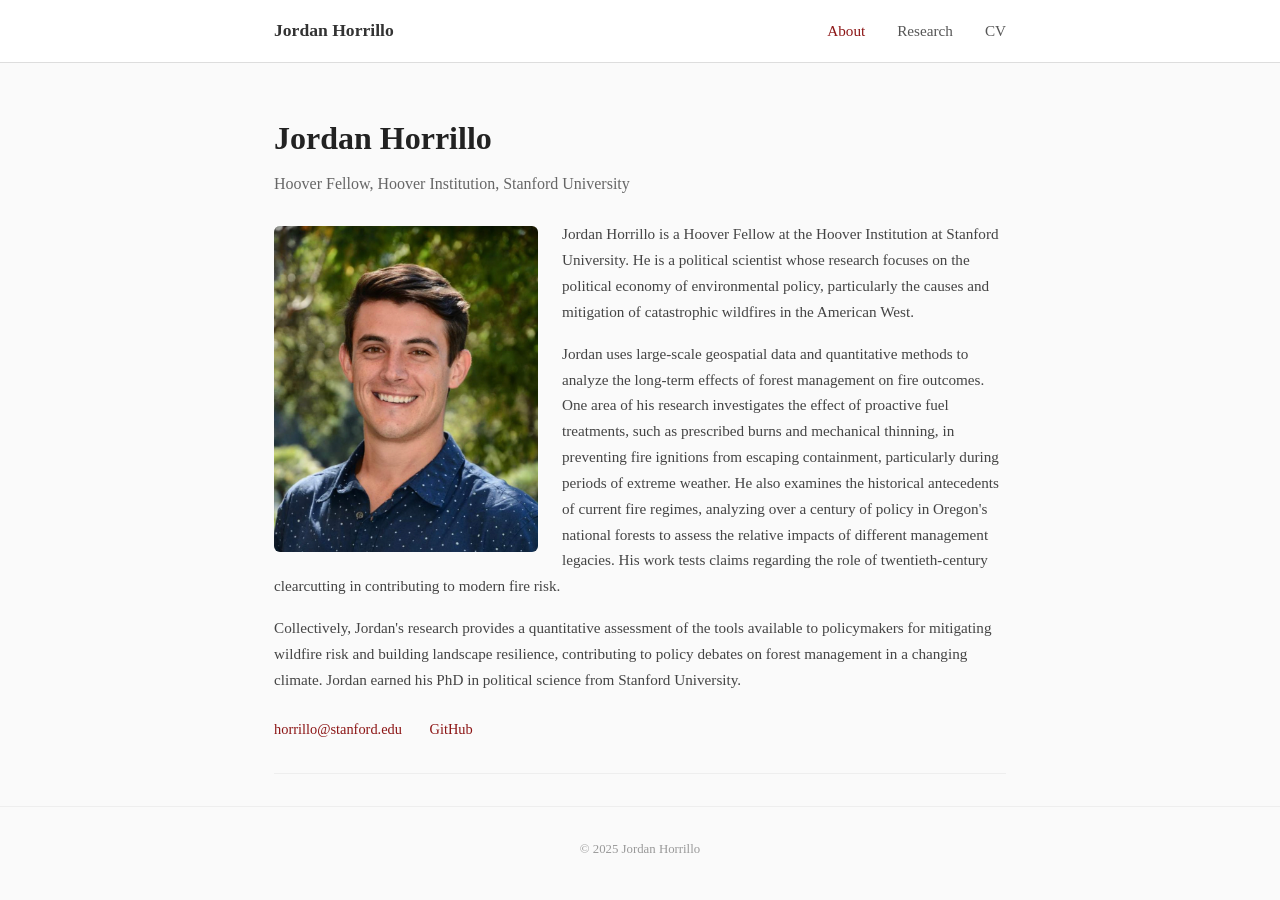
<file: index.html>
<!DOCTYPE html>
<html lang="en">
<head>
    <meta charset="UTF-8">
    <meta name="viewport" content="width=device-width, initial-scale=1.0">
    <title>Jordan Horrillo — Hoover Fellow, Stanford University</title>
    <meta name="description" content="Jordan Horrillo is a Hoover Fellow at the Hoover Institution at Stanford University. His research focuses on the political economy of environmental policy and catastrophic wildfires in the American West.">
    <link rel="canonical" href="https://jordanhorrillo.com/">
    <link rel="stylesheet" href="style.css">
</head>
<body>
    <nav>
        <div class="container">
            <a href="index.html" class="site-name">Jordan Horrillo</a>
            <ul>
                <li><a href="index.html" class="active">About</a></li>
                <li><a href="research.html">Research</a></li>
                <li><a href="cv.html">CV</a></li>
            </ul>
        </div>
    </nav>

    <main class="container">
        <div class="hero">
            <h1>Jordan Horrillo</h1>
            <p class="affiliation">Hoover Fellow, Hoover Institution, Stanford University</p>

            <div class="bio">
                <img src="headshot.jpg" alt="Jordan Horrillo" class="headshot">
                <p>Jordan Horrillo is a Hoover Fellow at the Hoover Institution at Stanford University. He is a political scientist whose research focuses on the political economy of environmental policy, particularly the causes and mitigation of catastrophic wildfires in the American West.</p>

                <p>Jordan uses large-scale geospatial data and quantitative methods to analyze the long-term effects of forest management on fire outcomes. One area of his research investigates the effect of proactive fuel treatments, such as prescribed burns and mechanical thinning, in preventing fire ignitions from escaping containment, particularly during periods of extreme weather. He also examines the historical antecedents of current fire regimes, analyzing over a century of policy in Oregon's national forests to assess the relative impacts of different management legacies. His work tests claims regarding the role of twentieth-century clearcutting in contributing to modern fire risk.</p>

                <p>Collectively, Jordan's research provides a quantitative assessment of the tools available to policymakers for mitigating wildfire risk and building landscape resilience, contributing to policy debates on forest management in a changing climate. Jordan earned his PhD in political science from Stanford University.</p>
            </div>

            <div class="contact-links">
                <a href="mailto:horrillo@stanford.edu">horrillo@stanford.edu</a>
                <a href="https://github.com/jhorrillo">GitHub</a>
            </div>
        </div>
    </main>

    <footer>
        <div class="container">
            &copy; 2025 Jordan Horrillo
        </div>
    </footer>
</body>
</html>
</file>
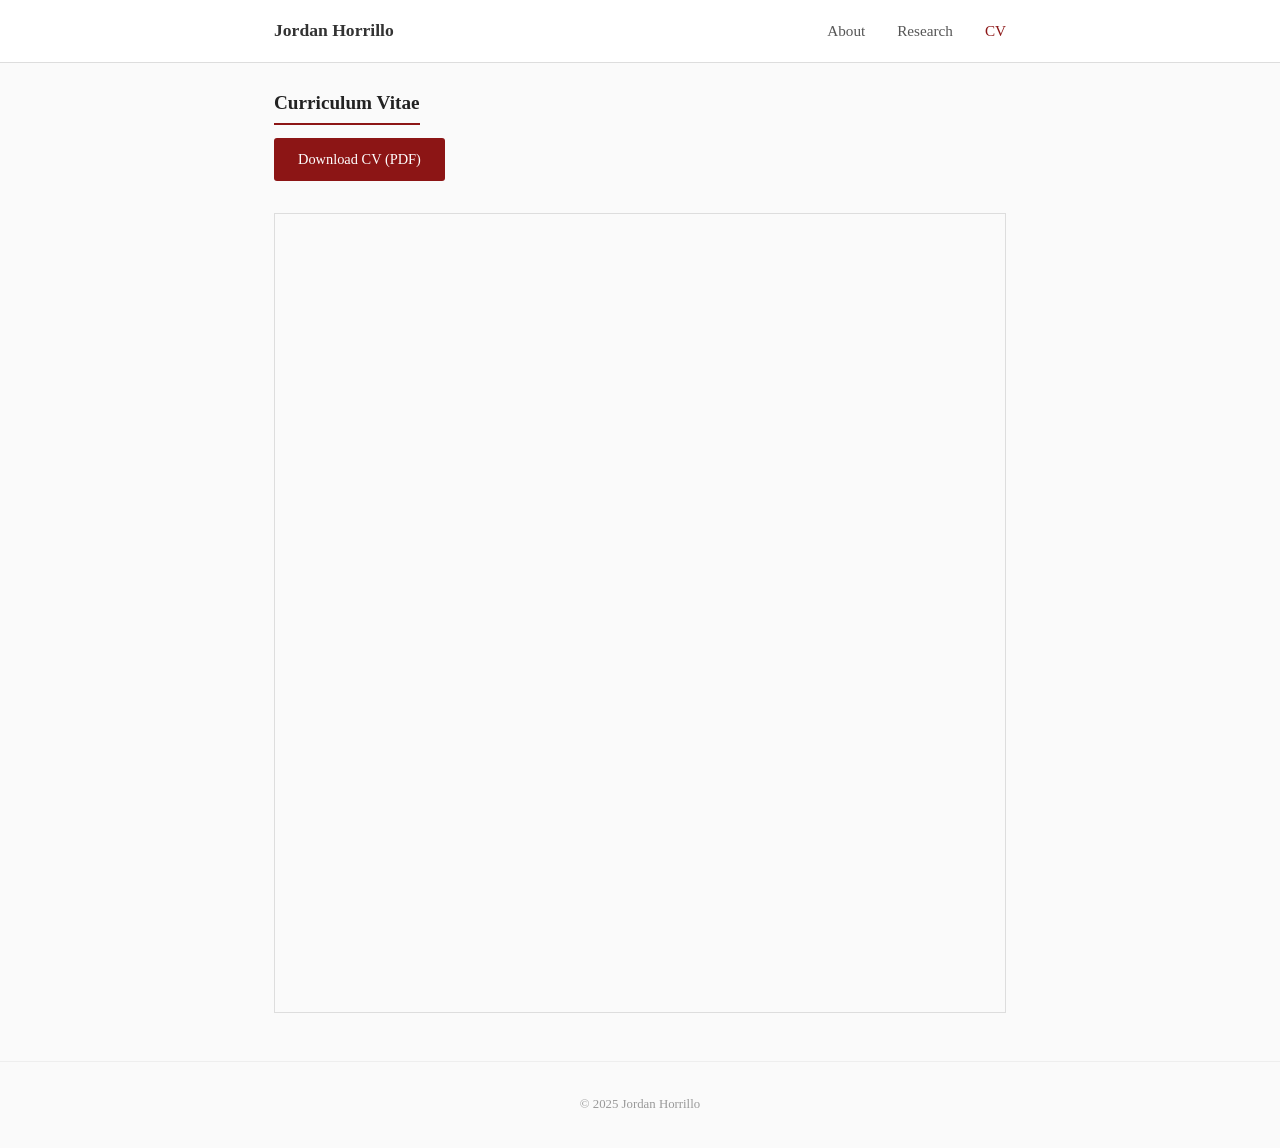
<file: cv.html>
<!DOCTYPE html>
<html lang="en">
<head>
    <meta charset="UTF-8">
    <meta name="viewport" content="width=device-width, initial-scale=1.0">
    <title>CV — Jordan Horrillo</title>
    <meta name="description" content="Curriculum vitae for Jordan Horrillo, Hoover Fellow at the Hoover Institution, Stanford University.">
    <link rel="canonical" href="https://jordanhorrillo.com/cv.html">
    <link rel="stylesheet" href="style.css">
</head>
<body>
    <nav>
        <div class="container">
            <a href="index.html" class="site-name">Jordan Horrillo</a>
            <ul>
                <li><a href="index.html">About</a></li>
                <li><a href="research.html">Research</a></li>
                <li><a href="cv.html" class="active">CV</a></li>
            </ul>
        </div>
    </nav>

    <main class="container">
        <div class="section">
            <h2>Curriculum Vitae</h2>
            <div class="cv-download">
                <a href="cv_Jordan_Horrillo.pdf">Download CV (PDF)</a>
            </div>
            <iframe class="cv-embed" src="cv_Jordan_Horrillo.pdf" title="Jordan Horrillo CV"></iframe>
        </div>
    </main>

    <footer>
        <div class="container">
            &copy; 2025 Jordan Horrillo
        </div>
    </footer>
</body>
</html>
</file>
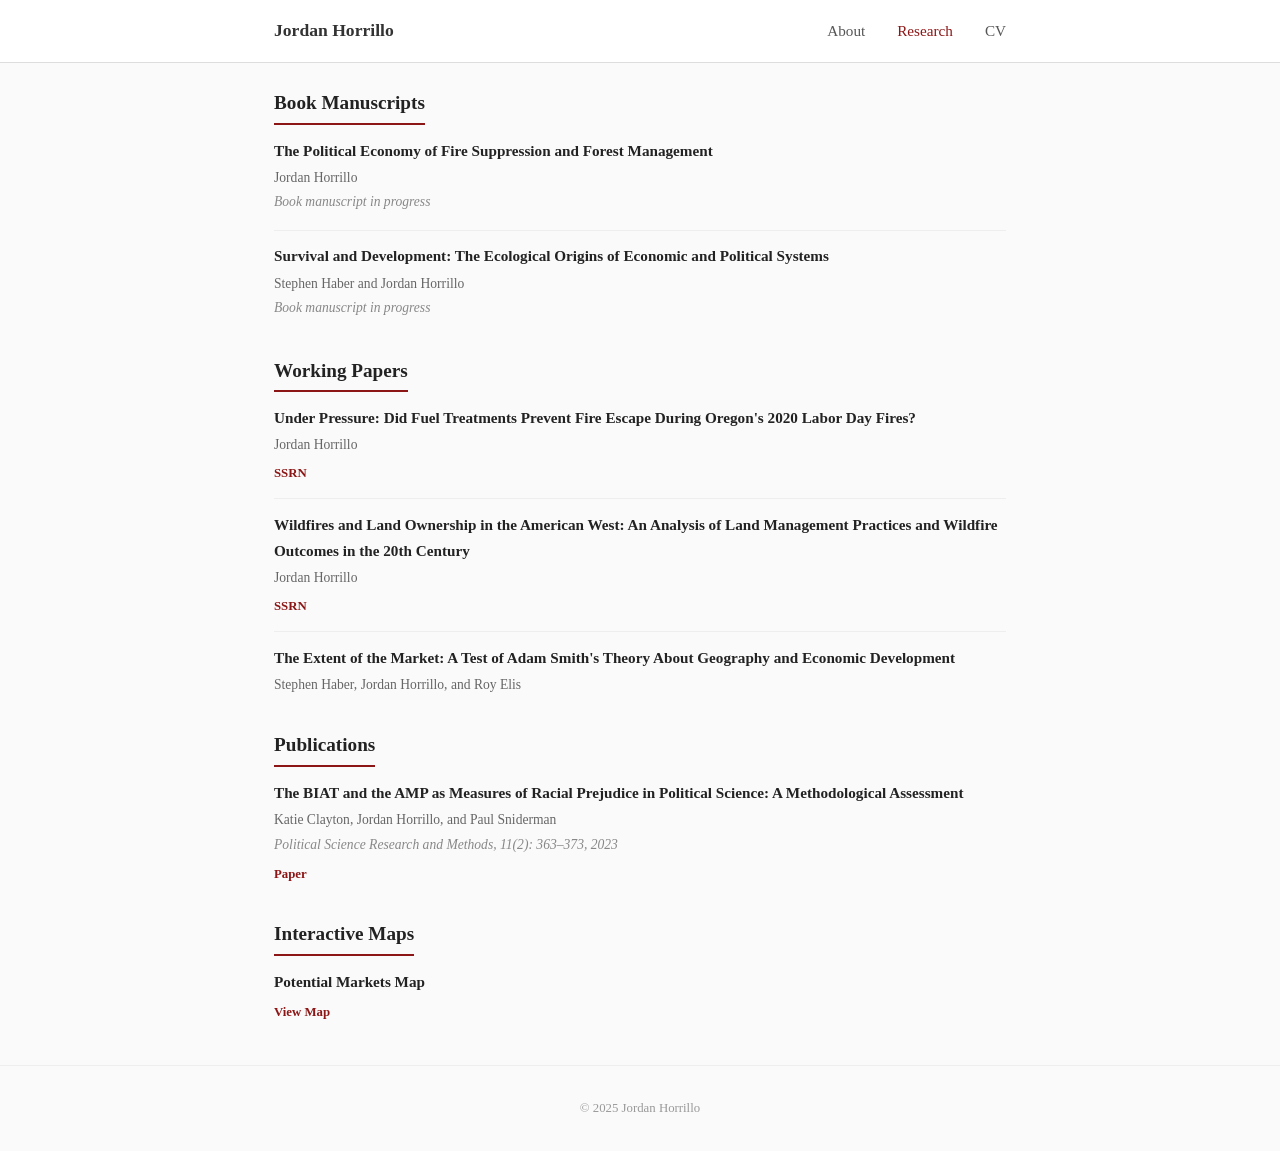
<file: research.html>
<!DOCTYPE html>
<html lang="en">
<head>
    <meta charset="UTF-8">
    <meta name="viewport" content="width=device-width, initial-scale=1.0">
    <title>Research — Jordan Horrillo</title>
    <meta name="description" content="Research by Jordan Horrillo on wildfire policy, forest management, fuel treatments, and the political economy of environmental policy.">
    <link rel="canonical" href="https://jordanhorrillo.com/research.html">
    <link rel="stylesheet" href="style.css">
</head>
<body>
    <nav>
        <div class="container">
            <a href="index.html" class="site-name">Jordan Horrillo</a>
            <ul>
                <li><a href="index.html">About</a></li>
                <li><a href="research.html" class="active">Research</a></li>
                <li><a href="cv.html">CV</a></li>
            </ul>
        </div>
    </nav>

    <main class="container">
        <div class="section">
            <h2>Book Manuscripts</h2>

            <div class="paper">
                <h3>The Political Economy of Fire Suppression and Forest Management</h3>
                <p class="authors">Jordan Horrillo</p>
                <p class="venue">Book manuscript in progress</p>
            </div>

            <div class="paper">
                <h3>Survival and Development: The Ecological Origins of Economic and Political Systems</h3>
                <p class="authors">Stephen Haber and Jordan Horrillo</p>
                <p class="venue">Book manuscript in progress</p>
            </div>
        </div>

        <div class="section">
            <h2>Working Papers</h2>

            <div class="paper">
                <h3>Under Pressure: Did Fuel Treatments Prevent Fire Escape During Oregon's 2020 Labor Day Fires?</h3>
                <p class="authors">Jordan Horrillo</p>
                <p class="links">
                    <a href="https://dx.doi.org/10.2139/ssrn.6345938">SSRN</a>
                </p>
            </div>

            <div class="paper">
                <h3>Wildfires and Land Ownership in the American West: An Analysis of Land Management Practices and Wildfire Outcomes in the 20th Century</h3>
                <p class="authors">Jordan Horrillo</p>
                <p class="links">
                    <a href="https://papers.ssrn.com/sol3/papers.cfm?abstract_id=5276581">SSRN</a>
                </p>
            </div>

            <div class="paper">
                <h3>The Extent of the Market: A Test of Adam Smith's Theory About Geography and Economic Development</h3>
                <p class="authors">Stephen Haber, Jordan Horrillo, and Roy Elis</p>
            </div>
        </div>

        <div class="section">
            <h2>Publications</h2>

            <div class="paper">
                <h3>The BIAT and the AMP as Measures of Racial Prejudice in Political Science: A Methodological Assessment</h3>
                <p class="authors">Katie Clayton, Jordan Horrillo, and Paul Sniderman</p>
                <p class="venue">Political Science Research and Methods, 11(2): 363&ndash;373, 2023</p>
                <p class="links">
                    <a href="https://doi.org/10.1017/psrm.2022.56">Paper</a>
                </p>
            </div>
        </div>

        <div class="section">
            <h2>Interactive Maps</h2>

            <div class="paper">
                <h3>Potential Markets Map</h3>
                <p class="links">
                    <a href="https://jhorrillo.github.io/potential-markets-map/">View Map</a>
                </p>
            </div>
        </div>
    </main>

    <footer>
        <div class="container">
            &copy; 2025 Jordan Horrillo
        </div>
    </footer>
</body>
</html>
</file>
<file: style.css>
* {
    margin: 0;
    padding: 0;
    box-sizing: border-box;
}

body {
    font-family: 'Georgia', 'Times New Roman', serif;
    color: #333;
    line-height: 1.7;
    background-color: #fafafa;
}

a {
    color: #8c1515;
    text-decoration: none;
}

a:hover {
    text-decoration: underline;
}

/* Navigation */
nav {
    background-color: #fff;
    border-bottom: 1px solid #ddd;
    padding: 1rem 0;
    position: sticky;
    top: 0;
    z-index: 100;
}

nav .container {
    display: flex;
    justify-content: space-between;
    align-items: center;
}

nav .site-name {
    font-size: 1.1rem;
    font-weight: bold;
    color: #333;
    text-decoration: none;
}

nav .site-name:hover {
    color: #8c1515;
    text-decoration: none;
}

nav ul {
    list-style: none;
    display: flex;
    gap: 2rem;
}

nav ul a {
    color: #555;
    font-size: 0.95rem;
}

nav ul a:hover,
nav ul a.active {
    color: #8c1515;
}

/* Layout */
.container {
    max-width: 780px;
    margin: 0 auto;
    padding: 0 1.5rem;
}

/* Header / Hero */
.hero {
    padding: 3rem 0 2rem;
    border-bottom: 1px solid #eee;
}

.hero h1 {
    font-size: 2rem;
    margin-bottom: 0.3rem;
    color: #222;
}

.hero .affiliation {
    font-size: 1rem;
    color: #666;
    margin-bottom: 1.5rem;
}

.headshot {
    width: 264px;
    border-radius: 6px;
    object-fit: cover;
    float: left;
    margin: 0.3rem 1.5rem 0.8rem 0;
}

.hero .bio {
    font-size: 0.95rem;
    color: #444;
}

.hero .bio p {
    margin-bottom: 1rem;
}

.hero .contact-links {
    margin-top: 1.5rem;
    font-size: 0.9rem;
    color: #666;
}

.hero .contact-links a {
    margin-right: 1.5rem;
}

/* Section styles */
.section {
    padding: 1.5rem 0 0.5rem;
}

.section h2 {
    font-size: 1.2rem;
    margin-bottom: 0.8rem;
    color: #222;
    border-bottom: 2px solid #8c1515;
    padding-bottom: 0.2rem;
    display: inline-block;
}

/* Research page */
.paper {
    margin-bottom: 0.8rem;
    padding-bottom: 0.8rem;
    border-bottom: 1px solid #eee;
}

.paper:last-child {
    border-bottom: none;
    margin-bottom: 0;
    padding-bottom: 0;
}

.paper h3 {
    font-size: 0.95rem;
    margin-bottom: 0.15rem;
    color: #222;
}

.paper .authors {
    font-size: 0.85rem;
    color: #666;
    margin-bottom: 0.1rem;
}

.paper .venue {
    font-size: 0.85rem;
    color: #888;
    font-style: italic;
    margin-bottom: 0.2rem;
}

.paper .links a {
    font-size: 0.8rem;
    margin-right: 1rem;
    font-weight: bold;
}

.paper .description {
    font-size: 0.85rem;
    color: #555;
    margin-top: 0.3rem;
}

/* CV page */
.cv-download {
    margin-bottom: 2rem;
}

.cv-download a {
    display: inline-block;
    background-color: #8c1515;
    color: #fff;
    padding: 0.6rem 1.5rem;
    border-radius: 3px;
    font-size: 0.9rem;
}

.cv-download a:hover {
    background-color: #6b1010;
    text-decoration: none;
}

.cv-embed {
    width: 100%;
    height: 800px;
    border: 1px solid #ddd;
}

/* Footer */
footer {
    padding: 2rem 0;
    text-align: center;
    font-size: 0.8rem;
    color: #999;
    border-top: 1px solid #eee;
    margin-top: 2rem;
}

/* Responsive */
@media (max-width: 600px) {
    nav .container {
        flex-direction: column;
        gap: 0.5rem;
    }

    nav ul {
        gap: 1.2rem;
    }

    .headshot {
        float: none;
        display: block;
        width: 180px;
        margin: 0 auto 1rem;
    }

    .hero h1 {
        font-size: 1.6rem;
    }

    .cv-embed {
        height: 500px;
    }
}
</file>
